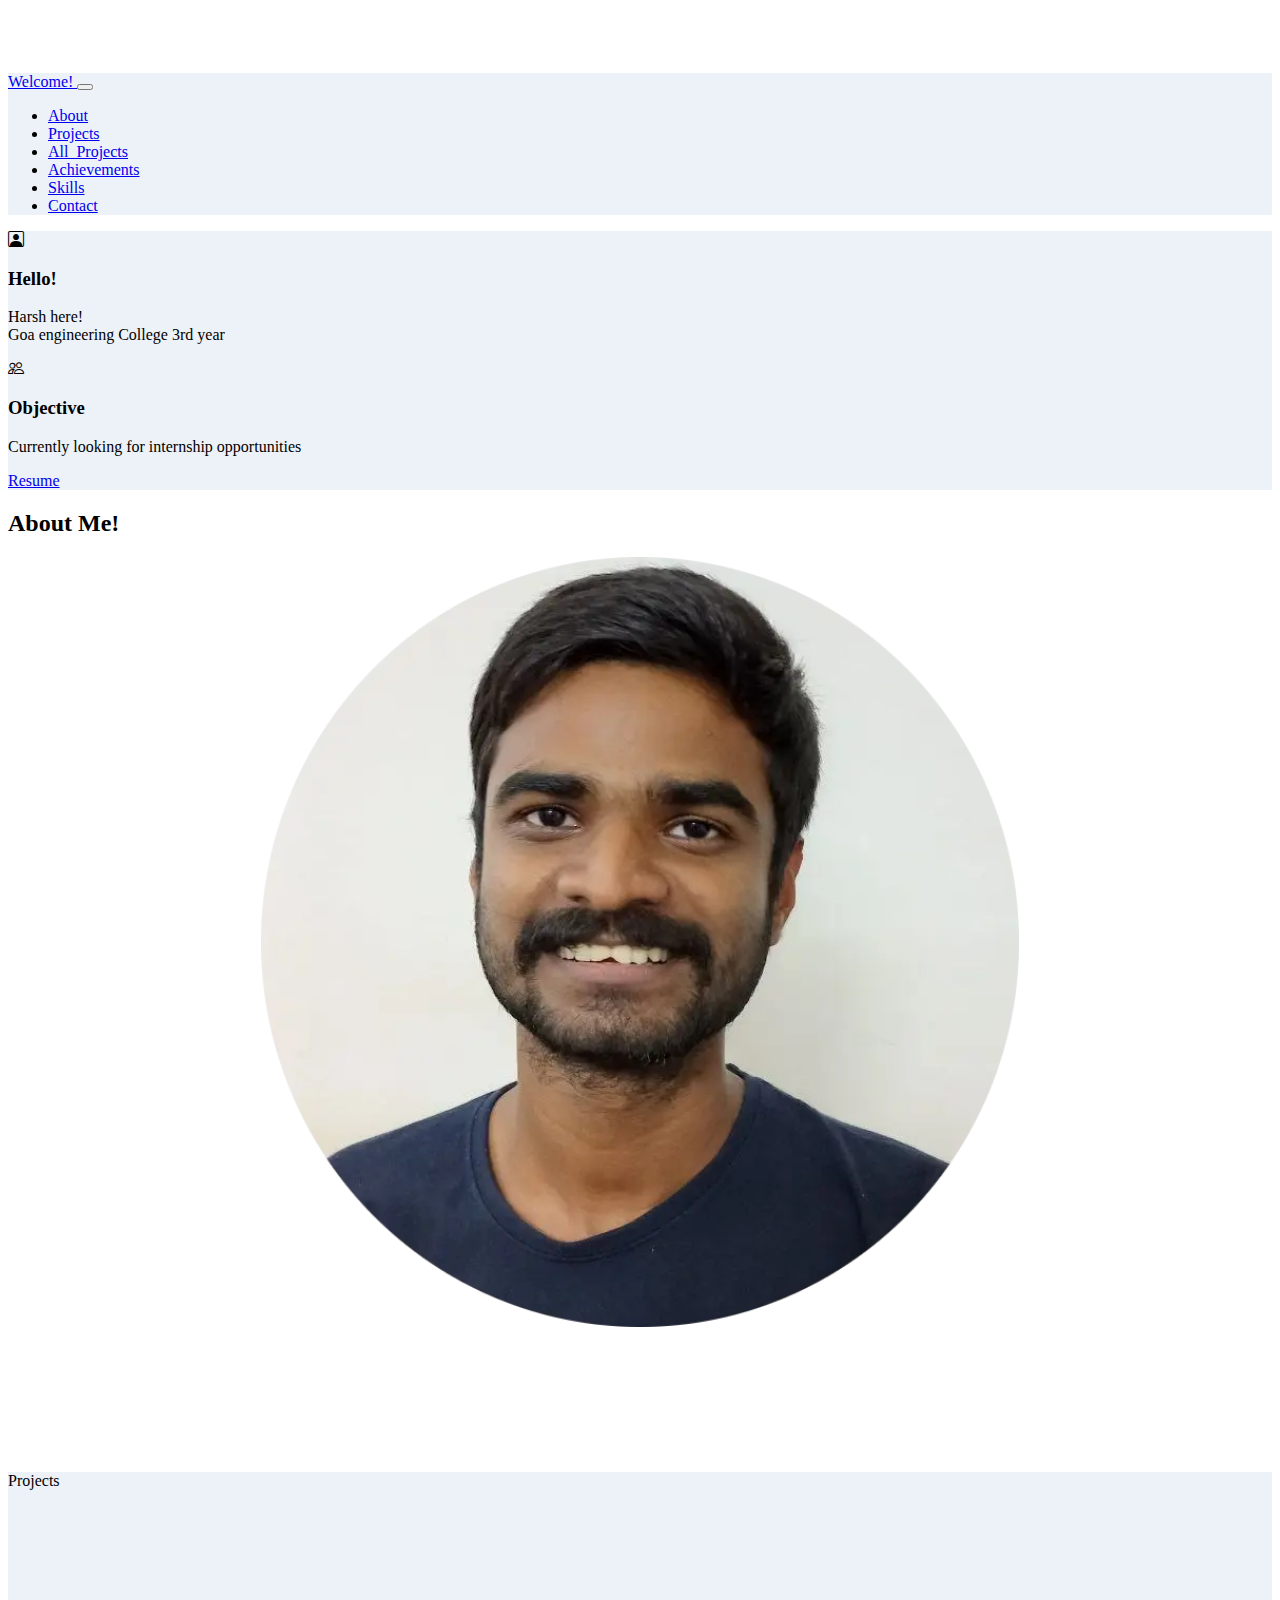
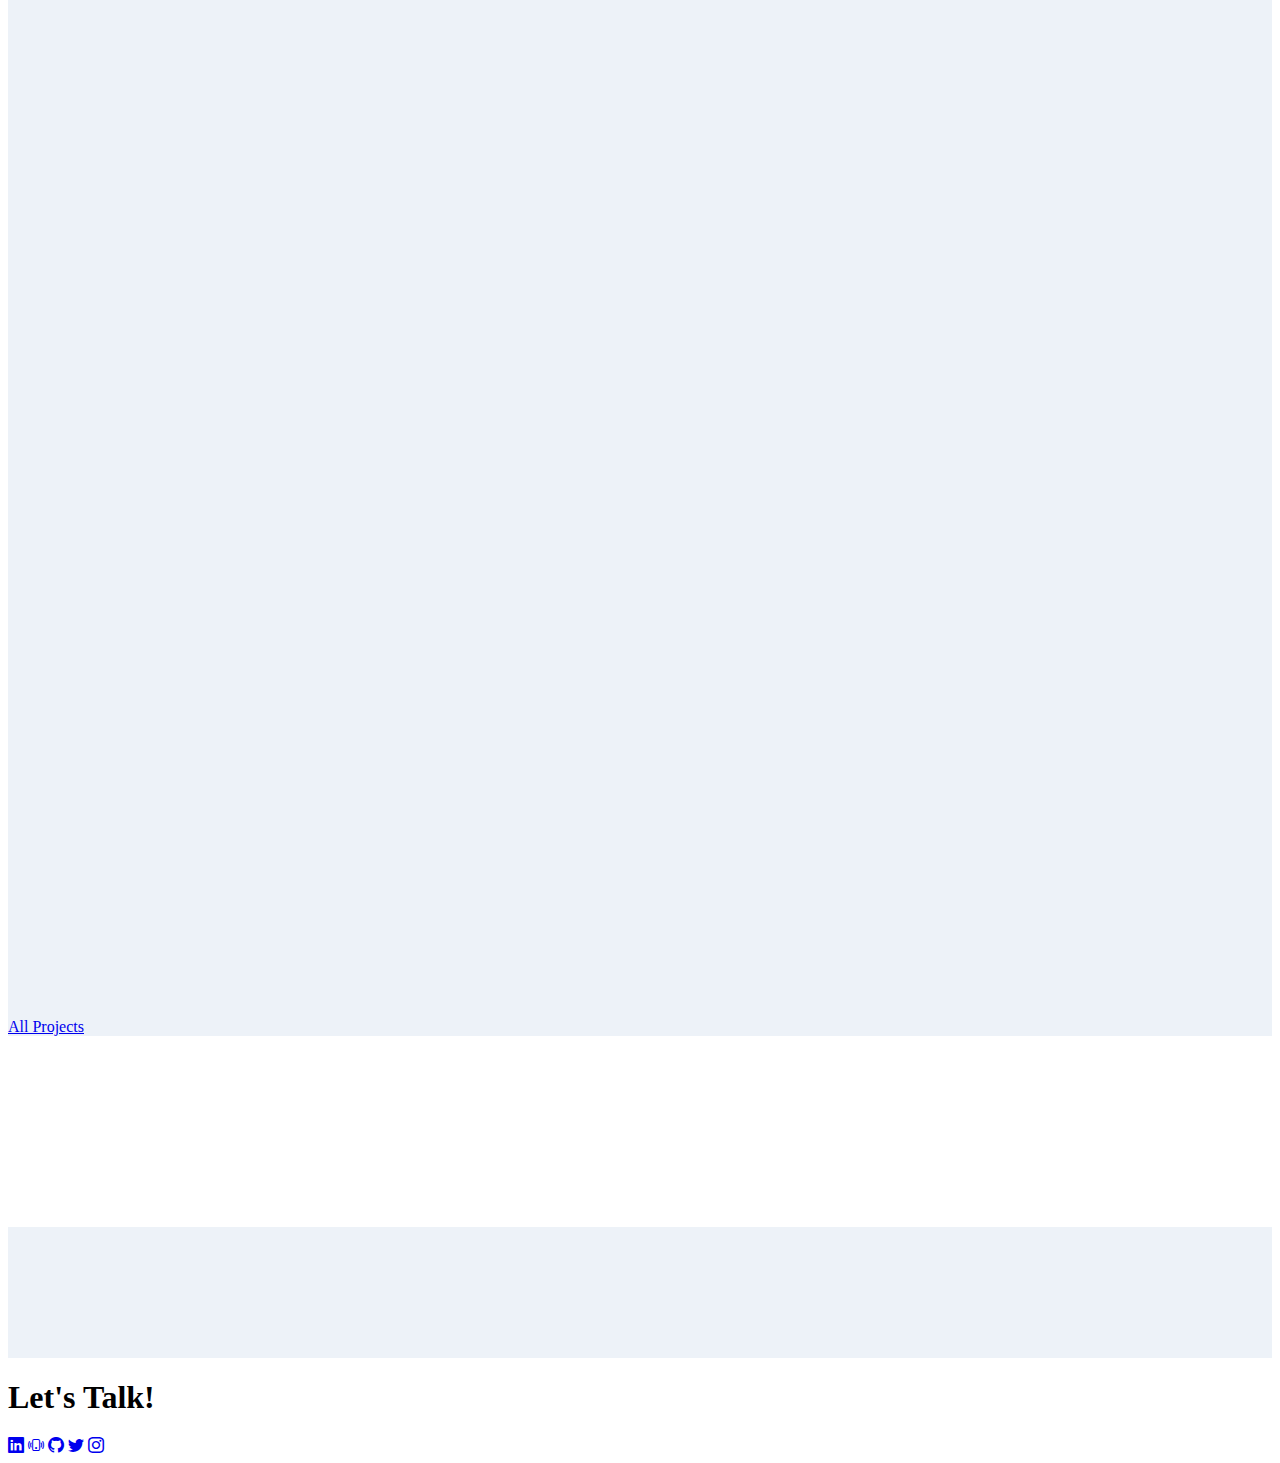
<file: index.html>
<!DOCTYPE html>
<html lang="en">
  <head>
    <meta charset="UTF-8" />
    <meta http-equiv="X-UA-Compatible" content="IE=edge" />
    <meta name="viewport" content="width=device-width, initial-scale=1.0" />
    <link
      href="https://cdn.jsdelivr.net/npm/bootstrap@5.0.1/dist/css/bootstrap.min.css"
      rel="stylesheet"
      integrity="sha384-+0n0xVW2eSR5OomGNYDnhzAbDsOXxcvSN1TPprVMTNDbiYZCxYbOOl7+AMvyTG2x"
      crossorigin="anonymous"
    />
    <!--for icons-->
    <link
      rel="stylesheet"
      href="https://cdn.jsdelivr.net/npm/bootstrap-icons@1.3.0/font/bootstrap-icons.css"
    />
    <link rel="stylesheet" href="css/index.css" />
    <link rel="stylesheet" href="css/main.css" />

    <title>Harsh | Portfolio</title>
  </head>
  <body>
    <!-- Navbar -->
    <nav class="navbar navbar-expand-lg bluebg navbar-dark py-2 fixed-top">
      <div class="container">
        <a href="#" class="navbar-brand text-primary"> Welcome! </a>
        <button
          class="navbar-toggler bg-primary"
          type="button"
          data-bs-toggle="collapse"
          data-bs-target="#navmenu"
        >
          <span class="navbar-toggler-icon"></span>
        </button>

        <div class="collapse navbar-collapse" id="navmenu">
          <ul class="navbar-nav ms-auto">
            <li class="nav-item">
              <a href="#about" class="nav-link text-primary">About</a>
            </li>

            <li class="nav-item">
              <a href="#projects" class="nav-link text-primary">Projects</a>
            </li>
            <li class="nav-item">
              <a href="project.html" class="nav-link text-primary">All_Projects</a>
            </li>
            <li class="nav-item">
              <a href="#achievements" class="nav-link text-primary">Achievements</a>
            </li>
            <li class="nav-item">
              <a href="#skills" class="nav-link text-primary">Skills</a>
            </li>
            <li class="nav-item">
              <a href="#contact" class="nav-link text-primary">Contact</a>
            </li>
          </ul>
        </div>
      </div>
    </nav>

    <!--Quick Intro-->
    <section class="bluebg p-xs-5 pb-4">
      <div class="container">
        <div class="row text-center g-4">
          <div class="col-md slide-in from-left">
            <div class="card text-dark">
              <div class="card-body text-center">
                <div class="h1 mb-3">
                  <i class="bi bi-person-square"></i>
                </div>
                <h3 class="card-title mb-3">Hello!</h3>
                <p class="card-text">
                  Harsh here!
                  <br />
                  Goa engineering College 3rd year
                </p>
              </div>
            </div>
          </div>
          <div class="col-md slide-in from-right">
            <div class="card text-dark">
              <div class="card-body text-center">
                <div class="h1 mb-3">
                  <i class="bi bi-people"></i>
                </div>
                <h3 class="card-title mb-3">Objective</h3>
                <p class="card-text">
                  Currently looking for internship opportunities
                </p>
                <a
                  href="https://docs.google.com/document/d/1stqz9G07kygroyQCtELGYh034D4Zuc_i/edit?usp=sharing&ouid=114443624669867630336&rtpof=true&sd=true"
                  target="_blank"
                  class="btn btn-primary"
                  >Resume</a
                >
              </div>
            </div>
          </div>
        </div>
      </div>
    </section>

    <!--About ME-->
    <section id="about" class="p-0">
      <div class="container fade-in">
        <h2>About Me!</h2>
        <div class="row align-items-center justify-content-between">
          <div class="col-md center-text">
            <img
              src="resources/circular_profile_img.webp"
              class="img-fluid"
              alt=""
              width="60%"
            />
          </div>
          <div class="col-md p-5 fade-in">
            <p class="lead">
              Hey, I am Harsh Kumar, a passionate software developer, with wide
              variety of skill in design, web, app and game development.I love
              building crazy stuffs and you can always find me learning new
              things. I believe in minimalism and team work.
            </p>
            <h3>Education</h3>
            <p class="lead">
              BTech Computer Science, 3rd year, Goa Engineering College. CGPA
              8.3
            </p>
          </div>
        </div>
      </div>
    </section>

    <!--Projects-->
    <section id="projects" class="pt-5 p-xs-5 pb-4 bluebg">
      <div class="container">
        <div class="h1 mb-4 text-center">Projects</div>
        <div class="dynamic-cards">
          <!-- projects will be added dynamically here -->
        </div>  
          <a href="project.html" class="h3 text-primary">All Projects</a>
    </section>

    <!--Coding Skills and achievements-->
    <section id="achievements" class="p-0">
      <div class="container fade-in">
        <h1>Coding Skills and Achievements</h1>
        <div class="col-md p-4 fade-in">
          <p class="lead">
            I enjoy Competitive Programming and have solved over 200 questions on various platforms.
            <br />
            <a href="https://www.codechef.com/users/hk2255" target="_blank"
              >Codechef 3* (max rating: 1704)</a
            >            
            <br>
            Won 1st place in intra-college coding competitions twice at Goa Engineering College in the 
             
            <a href="https://drive.google.com/file/d/1vs_WMLMHbUkMduwY3fXiwFnEWti-Juxi/view?usp=drivesdk" target="_blank"
              >Computer</a
            > 
            and              
            <a href="https://drive.google.com/file/d/1MyYydJpIQxMn5UaZY4uTDp7RkfrX2tt_/view?usp=sharing" target="_blank"
              >IT </a
            > 
            departments. <br>
            Won 2nd place in inter college competition by ETC department, Goa Engineering College. <br>
            Winner of two hackathons - 
            <a href="https://drive.google.com/file/d/1bMtS7cPvLhIOaW_NX2CWPDWeR-R3KjBI/view?usp=share_link" target="_blank"
              >HackOverflow (IIT Goa) </a
            >             
            and 
            <a href="https://drive.google.com/file/d/1sDl52xekRhoSuxn_N0_NAHUoxRlEcVJK/view?usp=share_link" target="_blank"
              >Webathon (Chowgule) </a
            >             
          </p>
        </div>
      </div>
    </section>

    <!--Skills-->
    <section id="skills" class="p-0 bluebg">
      <div class="container fade-in">
        <h1 class="text-start">Skills</h1>
        <div class="col-md p-4 fade-in">
          <p class="lead">
            Android: Java, Kotlin, Databases (SQLite, ROOM, Firebase), API
            calls, UI, libraries like glide, volley and many more.
            <br />
            Web: html, CSS, JavaScript, bootstrap, MERN, authentication and much
            more.
            <br />
            Others: Git, Unreal engine 4, ROS, 3D animation in blender.
            <br />Languages: Java, Kotlin, C, C++, Python, JavaScript.
          </p>
        </div>
      </div>
    </section>

    <!--Contact-->
    <section id="contact" class="p-0">
      <div class="container text-center mb-2">
        <h1 class="text-start">Let's Talk!</h1>
        <!--TODO slide-in from-left    Not working if I put down-->
        <div class="g-3 m-2">
          <a
            class="m-2 btn btn-primary"
            href="https://www.linkedin.com/in/harsh-k-64638a1b4"
            target="_blank"
            ><i class="bi bi-linkedin"></i
          ></a>
          <a class="m-2 btn btn-primary" href="tel:917-581-5437" target="_blank"
            ><i class="bi bi-phone-vibrate"></i
          ></a>
          <a
            class="m-2 btn btn-primary"
            href="https://github.com/hk2257853"
            target="_blank"
            ><i class="bi bi-github"></i
          ></a>
          <a
            class="m-2 btn btn-primary"
            href="https://twitter.com/hk2257853"
            target="_blank"
            ><i class="bi bi-twitter"></i
          ></a>
          <a
            class="m-2 btn btn-primary"
            href="https://www.instagram.com/hk2257853/"
            target="_blank"
            ><i class="bi bi-instagram"></i
          ></a>
        </div>
      </div>
    </section>

    <!-- Back to top button -->
    <button
      type="button"
      class="btn btn-primary helo btn-floating btn-lg"
      id="btn-back-to-top"
    >
      <i class="bi bi-arrow-up"></i>
    </button>

    <script
      src="https://cdn.jsdelivr.net/npm/bootstrap@5.0.1/dist/js/bootstrap.bundle.min.js"
      integrity="sha384-gtEjrD/SeCtmISkJkNUaaKMoLD0//ElJ19smozuHV6z3Iehds+3Ulb9Bn9Plx0x4"
      crossorigin="anonymous"
    ></script>
    <script defer src="javascript/index.js"></script>
    <script defer src="javascript/main.js"></script>
    <script type="module" src="javascript/cardLogic.js"></script>
    <script src="javascript/animations.js"></script>
  </body>
</html>
</file>
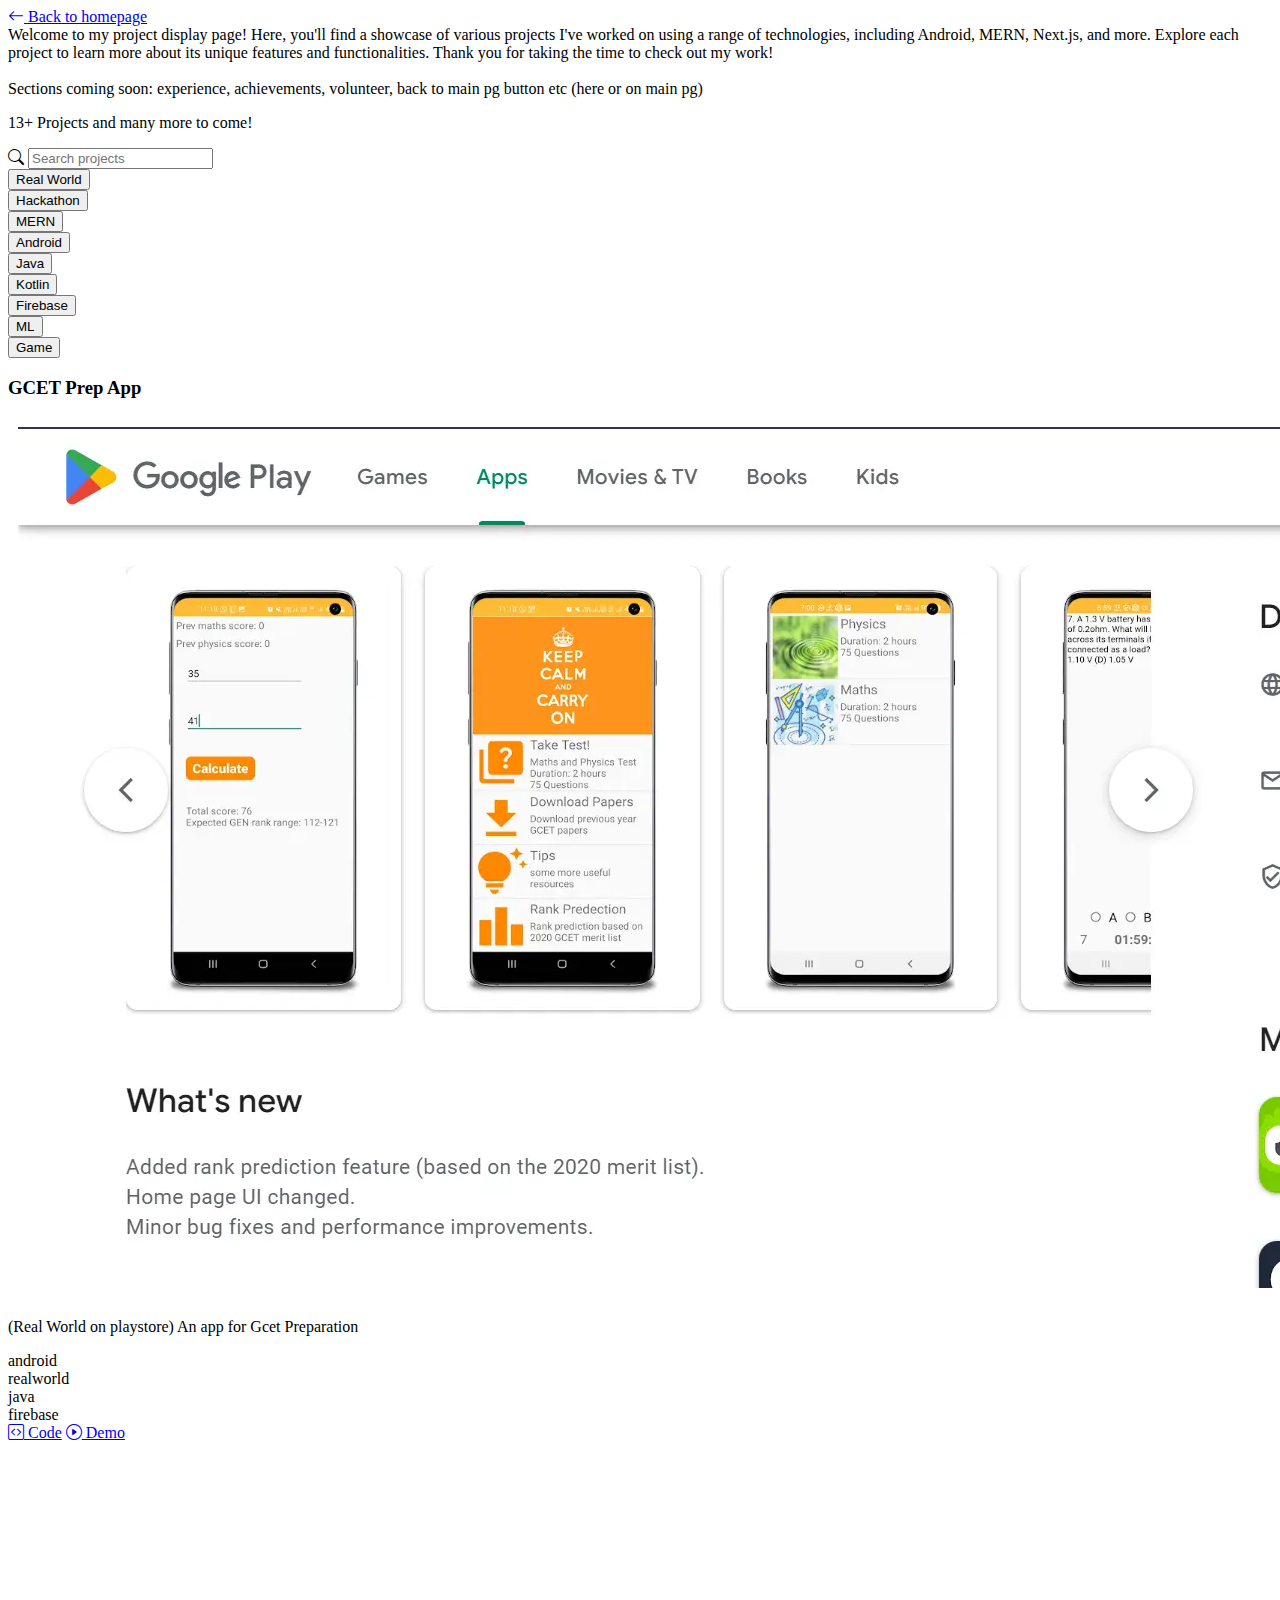
<file: project.html>
<!--TODO: Add experience and achievements-->
<!DOCTYPE html>
<html lang="en">
  <head>
    <meta charset="UTF-8" />
    <meta http-equiv="X-UA-Compatible" content="IE=edge" />
    <meta name="viewport" content="width=device-width, initial-scale=1.0" />
    <link
      href="https://cdn.jsdelivr.net/npm/bootstrap@5.0.1/dist/css/bootstrap.min.css"
      rel="stylesheet"
      integrity="sha384-+0n0xVW2eSR5OomGNYDnhzAbDsOXxcvSN1TPprVMTNDbiYZCxYbOOl7+AMvyTG2x"
      crossorigin="anonymous"
    />
    <!--for icons-->
    <link
      rel="stylesheet"
      href="https://cdn.jsdelivr.net/npm/bootstrap-icons@1.3.0/font/bootstrap-icons.css"
    />
    <link rel="stylesheet" href="css/main.css" />

    <title>Harsh | Projects</title>
  </head>
  <body>
    <a href="index.html" class="btn btn-primary btn-back mt-4 mx-4">
      <i class="bi bi-arrow-left"></i> Back to homepage
    </a>
    <br>
    
    <div class="m-4 lead fade-in">
      Welcome to my project display page! Here, you'll find a showcase of various projects I've worked on using a range of technologies, including Android, MERN, Next.js, and more. Explore each project to learn more about its unique features and functionalities. Thank you for taking the time to check out my work!
    <br><br>Sections coming soon: experience, achievements, volunteer, back to main pg button etc (here or on main pg)
    <p><span id="project-count"></span>+ Projects and many more to come!</p>
    </div>

    <!--Search-->
    <div class="container m-4 fade-in">
      <div class="input-group">
        <span class="input-group-text" id="search-addon"><i class="bi bi-search"></i></span>
        <input type="text" id="search" class="form-control" placeholder="Search projects">
      </div>
    </div>

    <!--Tag buttons-->
    <div class="container m-3 fade-in">
      <div class="row">
        <div class="col-3 m-1">
          <button class="btn btn-primary tag-button" data-tag="realworld">Real World</button>
        </div>
        <div class="col-3 m-1">
          <button class="btn btn-primary tag-button" data-tag="hackathon">Hackathon</button>
        </div>
        <div class="col-3 m-1">
          <button class="btn btn-primary tag-button" data-tag="mern">MERN</button>
        </div>
        <div class="col-3 m-1">
          <button class="btn btn-primary tag-button" data-tag="android">Android</button>
        </div>
        <div class="col-3 m-1">
          <button class="btn btn-primary tag-button" data-tag="java">Java</button>
        </div>
        <div class="col-3 m-1">
          <button class="btn btn-primary tag-button" data-tag="kotlin">Kotlin</button>
        </div>
        <div class="col-3 m-1">
          <button class="btn btn-primary tag-button" data-tag="firebase">Firebase</button>
        </div>
        <div class="col-3 m-1">
          <button class="btn btn-primary tag-button" data-tag="ml">ML</button>
        </div>
        <div class="col-3 m-1">
          <button class="btn btn-primary tag-button" data-tag="game">Game</button>
        </div>
      </div>
    </div>          

    <div class="dynamic-cards m-4">
      <!-- projects will be added dynamically here -->
      <!--2 col per row-->
    </div>    

    <!-- Back to top button -->
    <button
    type="button"
    class="btn btn-primary helo btn-floating btn-lg"
    id="btn-back-to-top"
    >
      <i class="bi bi-arrow-up"></i>
    </button>
  
    <script
      src="https://cdn.jsdelivr.net/npm/bootstrap@5.0.1/dist/js/bootstrap.bundle.min.js"
      integrity="sha384-gtEjrD/SeCtmISkJkNUaaKMoLD0//ElJ19smozuHV6z3Iehds+3Ulb9Bn9Plx0x4"
      crossorigin="anonymous"
    ></script>
    <script defer src="javascript/project.js"></script>
    <script defer src="javascript/main.js"></script>
    <script type="module" src="javascript/cardLogic.js"></script>
    <script src="javascript/animations.js"></script>
  </body>
</html>
</file>
<file: css/index.css>
body::before {
    /*prevent navbar from hiding the 2 cards*/
    display: block;
    content: "";
    height: 65px;
}
</file>
<file: css/main.css>
#btn-back-to-top {
  position: fixed;
  bottom: 20px;
  right: 20px;
  display: none;
}

.bluebg {
  background-color: #edf2f8;
}

/*Animation*/

.from-left {
  grid-column: 2 / 3;
  transform: translateX(-50%);
}

.from-right {
  grid-column: 3 / 4;
  transform: translateX(50%);
  /*the above line is the reason for button to fall out*/
}

.from-left,
.from-right {
  transition: opacity 250ms ease-in, transform 400ms ease-in;
  opacity: 0;
}

.from-left.appear,
.from-right.appear {
  transform: translateX(0);
  opacity: 1;
}

.fade-in {
  opacity: 0;
  transition: opacity 250ms ease-in;
}

.fade-in.appear {
  opacity: 1;
}

/* flip image */
/* entire container, keeps perspective */
.flip-container {
  perspective: 1000px;
  -moz-transform: perspective(1000px);
  transform: perspective(1000px);
  -moz-transform-style: preserve-3d;
  transform-style: preserve-3d;
  -webkit-perspective: 1000;
  -moz-perspective: 1000;
  -o-perspective: 1000;
}
/* flip the pane when hovered */
.flip-container:hover .flipper,
.flip-container.hover .flipper {
  transform: rotateY(180deg);
}

.flip-container,
.front,
.back {
  width: 100%;
}

/* flip speed goes here */
.flipper {
  transition: 0.6s;
  transform-style: preserve-3d;
  position: relative;
}

/* hide back of pane during swap */
.front {
  backface-visibility: hidden;
  position: relative;
  top: 0;
  left: 0;
  padding: 10px;
}

.back {
  backface-visibility: hidden;
  position: absolute;
  top: 0;
  left: 0;
  padding: 10px;
  height: 100%;
}

/* front pane, placed above back */
.front {
  z-index: 2;
  /* for firefox 31 */
  transform: rotateY(0deg);
  -webkit-transform: rotateY(0deg);
  /* background: #e5e9f1; */
}

/* back, initially hidden pane */
.back {
  transform: rotateY(180deg);
  -webkit-transform: rotateY(180deg);
}

.center-text {
  display: flex;
  align-items: center;
  justify-content: center;
}

/*social icons*/


.tag-button.selected {
  background-color: red;
  color: #fff;
}
</file>
